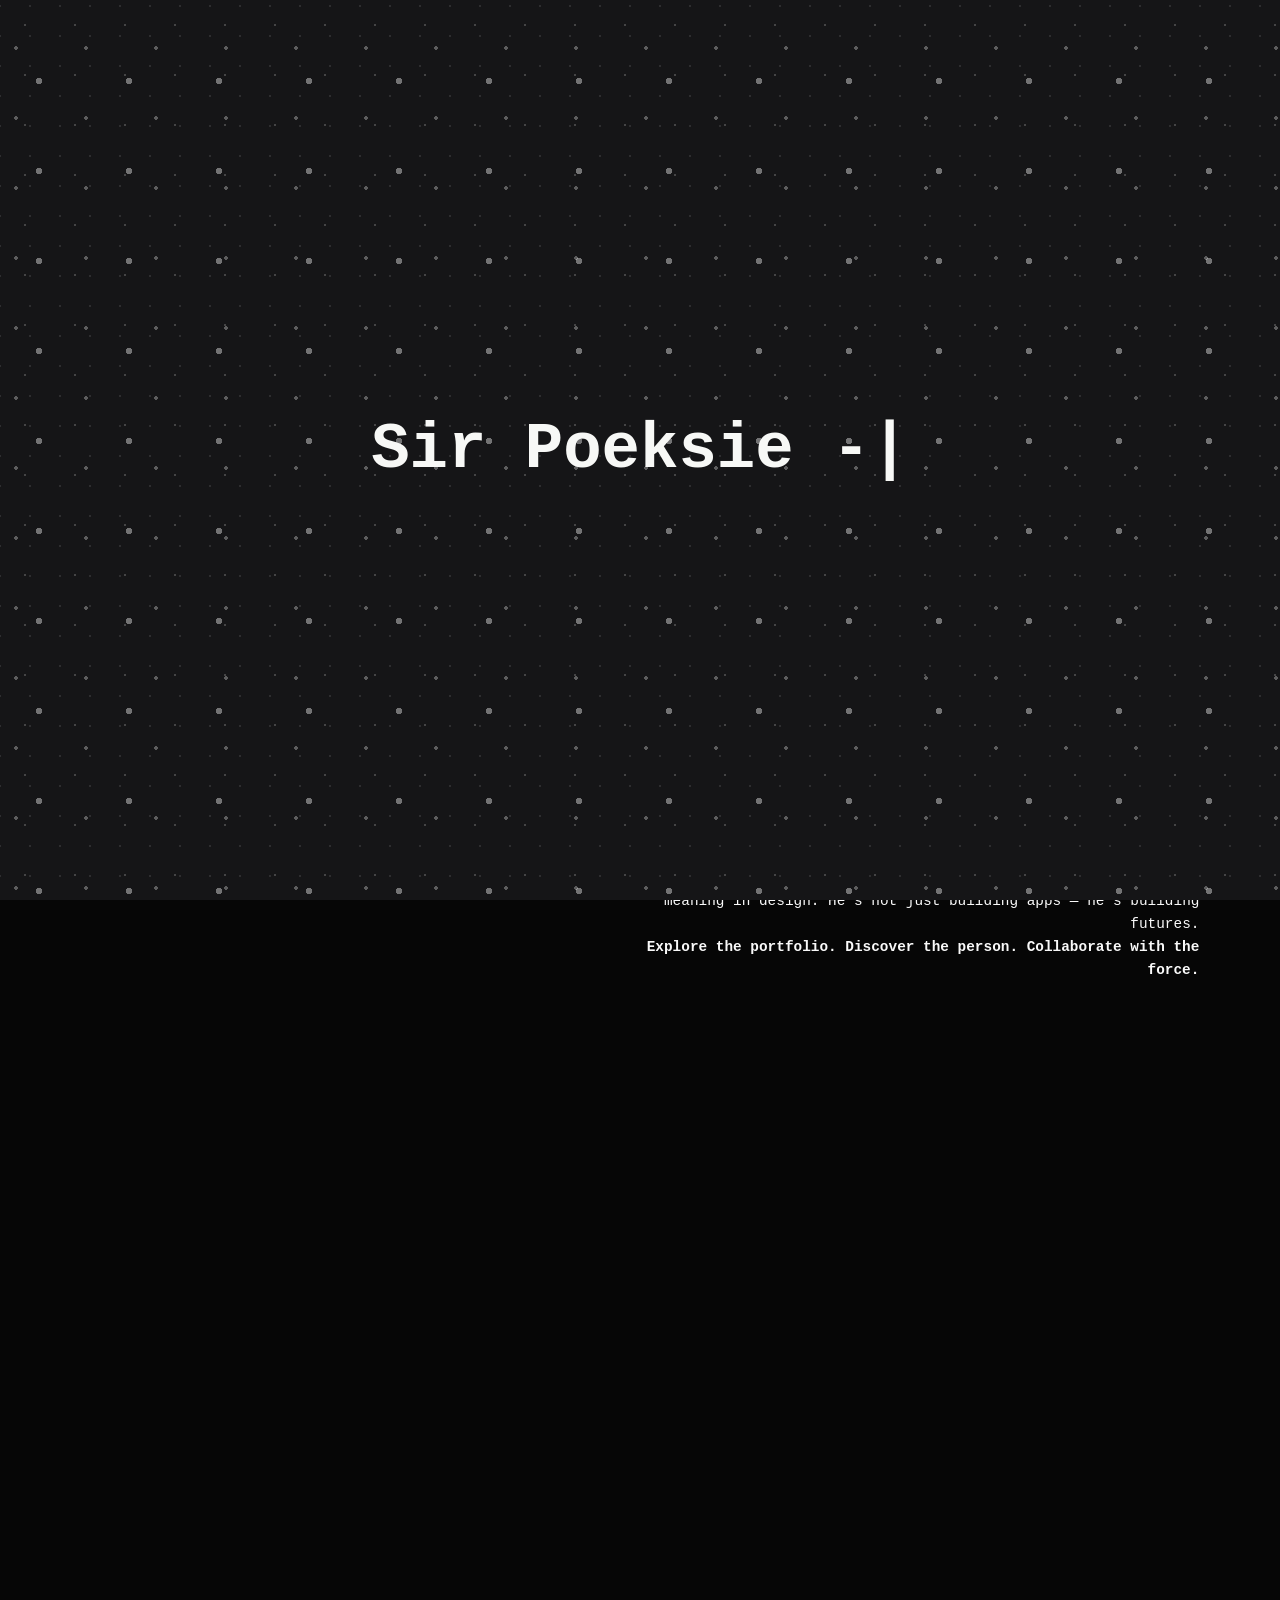
<file: index.html>
<!--
<!DOCTYPE html>
<html lang="en">
<head>
  <meta charset="UTF-8" />
  <meta name="viewport" content="width=device-width, initial-scale=1.0"/>
  <title>Sir Poeksie | Portfolio</title>
  <link rel="stylesheet" href="styles/main.css" />
  <script defer src="scripts/typing.js"></script>
  <script defer src="scripts/github-heatmap.js"></script>
  <script defer src="scripts/tetris.js"></script>
</head>
<body>
    
     <header>
       <a href="index.html"><h1 class="site-title">Sir Poeksie</h1>
        <nav></a>
            <ul>
                <li><a href="about.html">About</a></li>
                <li><a href="skills.html">Skills</a></li>
                <li><a href="education.html">Education</a></li>
                <li><a href="projects.html">Projects</a></li>
                <li><a href="projects.html">Projects</a></li>
            </ul>
        </nav>
        <button id="darkModeToggle">DARK MODE</button>
    </header>


        <header class="fade-in">
        <h1 class="glow-text">Your Name</h1>
        <p class="fade-in-text">AI Innovator | Software Developer | Fashion Brand Visionary</p>
    </header>

    <section id="about" class="slide-up">
        <h2>About Me</h2>
        <p>Strategic thinker, AI developer, and entrepreneur redefining tech and fashion.</p>
    </section>
    
    <nav>

    </nav>
  <header>
    <div class="profile-container">
      <img src="assets/images/profile.jpg" alt="Sir Poeksie" class="profile-pic" />
    </div>
    <p id="typed-text"></p>
  </header>

  <section id="heatmap-section">
    <h2>GitHub Contributions</h2>
    <div id="github-heatmap"></div>
  </section>

  <section id="project-section">
    <h2>Featured Projects</h2>
    <div class="project-tiles">
      <a href="ai-app.html" class="tile" style="background-image: url('assets/images/ai.jpg');">
        <span class="overlay">AI App</span>
      </a>
      <a href="fashion.html" class="tile" style="background-image: url('assets/images/fashion.jpg');">
        <span class="overlay">Fashion</span>
      </a>
      <a href="npo.html" class="tile" style="background-image: url('assets/images/npo.jpg');">
        <span class="overlay">NPO</span>
      </a>
    </div>
  </section>

  <section>
    <h2>Skill Game Preview</h2>
    <div id="tetris-grid">
       Auto-dropping blocks appear here 
    </div>
  </section>
</body>
</html>
-->


<!DOCTYPE html>
<html lang="en">
<head>
  <meta charset="UTF-8" />
  <meta name="viewport" content="width=device-width, initial-scale=1.0"/>
  <title>Sir Poeksie - Portfolio</title>
  <link rel="stylesheet" href="/styles/mainU.css" />
  <meta name="author" content="Mpumelelo Theophilas Nxazonke">
<meta name="description" content="Sir Poeksie | Full-Stack Developer | Building sleek, AI-powered, and fashion-inspired tech solutions. Explore my projects, skills & story.">
<meta name="keywords" content="Mpumelelo Nxazonke, Sir Poeksie, Software Developer South Africa, Full Stack Developer, Fashion Tech, Cloud Developer, AI Developer, Tech Branding, Web Portfolio">
<meta name="robots" content="index, follow">
<meta property="og:title" content="Sir Poeksie | Software Developer Portfolio">
<meta property="og:description" content="Full-stack dev with a flair for fashion-tech, AI health apps, and creative code. Let’s build bold, beautiful tech.">
<meta property="og:image" content="URL_TO_YOUR_PROFILE_IMAGE_OR_THUMBNAIL.jpg">
<meta property="og:url" content="https://yourportfolioURL.com">
<meta name="twitter:card" content="summary_large_image">
</head>
<body class="dark-mode"> <!-- Default to dark mode -->

  <!-- Intro Screen -->
  <div class="intro-screen" id="introScreen">
    <h1><span id="typedText"></span><span class="cursor">|</span></h1>
  </div>

  <!-- Light/Dark Toggle (Vertical outside border) -->
  <div class="mode-toggle-vertical">
    <label><input type="checkbox" id="lightModeToggle" /> Light</label>
    <label><input type="checkbox" id="darkModeToggle" checked /> Dark</label>
  </div>

  <!-- Main Portfolio Container -->
  <div class="bordered-container">
    <header class="main-header">
      <a href="index.html"><h1 class="main-title">Sir Poeksie</h1></a>
      <h3>Developer • Innovator • Strategist • Brand Architect</h3>
    </header>

    <nav class="sidebar-nav">
      <ul>
        <li><a href="#home" class="nav-link">Home</a></li>
        <li><a href="#about" class="nav-link">About</a></li>
        <li><a href="#skills" class="nav-link">Skills</a></li>
        <li><a href="#projects" class="nav-link">Projects</a></li>
        <li><a href="#contact" class="nav-link">Contact</a></li>
      </ul>
    </nav>
    <!--
    <main id="content">
      <section id="home" class="page-section active">Welcome to my portfolio!</section>
      <section id="about" class="page-section">About me section...</section>
      <section id="skills" class="page-section">Skills go here...</section>
      <section id="projects" class="page-section">Project showcase...</section>
      <section id="contact" class="page-section">Contact form coming soon...</section>
    </main> -->

    <div id="movie-credits">
    <main id="content">
      <p><strong>Meet Sir Poeksie — The Vision in Code, the Brand in Motion</strong><br>
        <em>Mpumelelo Theophilas Nxazonke</em>, affectionately known as “Sir Poeksie,” hails from the vibrant heart of Benoni, a humble town east of Johannesburg, South Africa. But make no mistake—his dreams are anything but small.<br>
        <br>
        Fueled by vision, precision, and unapologetic ambition, Sir Poeksie is a full-stack software developer and AI & Cloud Technology enthusiast with a flair for turning bold ideas into functional, futuristic solutions. He codes with purpose and designs with soul — seamlessly merging technology, innovation, and brand identity into intelligent, intentional experiences.
        <br>
        Whether it’s crafting elegant eCommerce platforms for fashion-forward brands, developing AI-powered health applications, or architecting centralized data systems for impact-driven organizations, every project is stitched with his signature blend of creativity, strategy, and disruptive innovation.
        <br>
        Currently pursuing a BSc in Information Technology with a major in Emerging Technologies, and enrolled in the prestigious Power Learn Project Software Development Programme, he's also on track to completing his AWS certifications — fortifying a tech stack that's as deep as it is dynamic.
        <br>
        But more than just code, Sir Poeksie is a brand architect, a problem solver, and a visionary who sees beauty in structure and meaning in design. He's not just building apps — he’s building futures.
        <br>
        <b>Explore the portfolio. Discover the person. Collaborate with the force.</b></p>
    </main>
  </div>

  <footer>
    <a href="index.html">Sir Poeksie</a> &copy; 2025 All Rights Reserved</p>
    <p>Portfolio Version 1.0</p>
    </footer>
  <script src="/scripts/script.js"></script>
  <script src="/scripts/dark-mode.js"></script>
  
</body>
</html>
</file>
<file: styles/main.css>
/*
body {
    background-color: #0F0F1F;
    color: white;
    font-family: 'Segoe UI', sans-serif;
    text-align: center;
    margin: 0;
    padding: 0;
  }
  
   Profile Image Circle with Glow 
  .profile-container {
    margin-top: 40px;
  }
  
  .profile-pic {
    width: 160px;
    height: 160px;
    border-radius: 50%;
    border: 4px solid #B388FF;
    animation: glow 2s infinite alternate;
    object-fit: cover;
  }
  
  @keyframes glow {
    from {
      box-shadow: 0 0 5px #B388FF;
    }
    to {
      box-shadow: 0 0 20px #B388FF, 0 0 30px #B388FF80;
    }
  }
  
   Typing Text 
  #typed-text {
    font-size: 20px;
    margin-top: 20px;
    white-space: nowrap;
    overflow: hidden;
    border-right: 2px solid #fff;
    width: fit-content;
    margin: 0 auto;
  }
  
   Heatmap 
  #heatmap-section {
    margin-top: 50px;
  }
  #github-heatmap {
    max-width: 600px;
    margin: auto;
  }
  
   Project Tiles 
  .project-tiles {
    display: flex;
    justify-content: center;
    gap: 20px;
    margin: 40px 0;
  }
  
  .tile {
    width: 200px;
    height: 120px;
    background-size: cover;
    background-position: center;
    position: relative;
    border-radius: 12px;
    overflow: hidden;
    transition: transform 0.3s ease;
  }
  
  .tile:hover {
    transform: scale(1.05);
  }
  
  .tile .overlay {
    position: absolute;
    bottom: 0;
    width: 100%;
    padding: 10px;
    background: rgba(0, 0, 0, 0.6);
    color: white;
    opacity: 0;
    transition: opacity 0.3s ease;
  }
  
  .tile:hover .overlay {
    opacity: 1;
  }
  
   Tetris Preview Grid 
  #tetris-grid {
    display: grid;
    grid-template-columns: repeat(10, 30px);
    gap: 2px;
    justify-content: center;
    padding: 20px;
    background: #111;
    margin: 30px auto;
    border-radius: 10px;
  }
  .block {
    background: linear-gradient(135deg, #00F5A0, #00D9F5);
    font-size: 9px;
    color: #fff;
    display: flex;
    justify-content: center;
    align-items: center;
    border: 1px solid #fff2;
  }
  
*/

/* Reset */
* {
  margin: 0;
  padding: 0;
  box-sizing: border-box;
}

/* Variables */
body.light-mode {
  --main-bg: #f9f9f9;
  --main-text: #060606;
  --border-color: black;
}

body.dark-mode {
  --main-bg: #060606;
  --main-text: #f9f9f9;
  --border-color: white;
}

/* Intro Screen 
.intro-screen {
  position: fixed;
  top: 0;
  left: 0;
  width: 100vw;
  height: 100vh;
  background: #151517;
  color: #f7f8f6;
  display: flex;
  justify-content: center;
  align-items: center;
  font-family: monospace;
  font-size: 2rem;
  z-index: 9999;
  transition: opacity 1s ease;
}*/

.intro-screen {
  position: fixed;
  top: 0;
  left: 0;
  width: 100vw;
  height: 100vh;
  background-color: #151517;
  background-image:
    radial-gradient(circle, rgba(255, 255, 255, 0.2) 1px, transparent 1px),
    radial-gradient(circle, rgba(255, 255, 255, 0.3) 2px, transparent 2px),
    radial-gradient(circle, rgba(255, 255, 255, 0.1) 1px, transparent 1px),
    radial-gradient(circle, rgba(255, 255, 255, 0.4) 3px, transparent 3px);
  background-size: 50px 50px, 70px 70px, 30px 30px, 90px 90px; /* Adjust star density and size */
  background-position: 0 0, 10% 10%, 30% 30%, 60% 60%; /* Adjust star positions */
  color: #f7f8f6;
  display: flex;
  justify-content: center;
  align-items: center;
  font-family: monospace;
  font-size: 2rem;
  z-index: 9999;
  transition: opacity 1s ease;
}

#typedText span.gray {
  color: gray;
}

.cursor {
  animation: blink 1s infinite;
}
@keyframes blink {
  0%, 50% { opacity: 1; }
  51%, 100% { opacity: 0; }
}

/* Vertical Side Toggle (Bottom Left, Outside Border) 
.mode-toggle-vertical {
  position: fixed;
  bottom: 2rem;
  left: 0;
  writing-mode: vertical-rl;
  transform: rotate(180deg); /* Flip to write bottom to top 
  display: flex;
  justify-content: center;
  align-items: center;
  gap: 1rem;
  font-size: 0.8rem;
  background: transparent;
  padding: 0.5rem;
  color: var(--main-text);
  z-index: 1000;
}*/

.mode-toggle-vertical {
  position: fixed;
  bottom: 2rem;
  left: 0;
  writing-mode: vertical-rl;
  transform: rotate(180deg);
  display: flex;
  justify-content: center;
  align-items: center;
  gap: 1rem;
  font-size: 0.8rem;
  background: transparent;
  padding: 1rem 0.5rem; /* Increased top/bottom padding */
  color: var(--main-text);
  z-index: 1000;
}

.mode-toggle-vertical label {
  transform: rotate(180deg); /* Keep text readable */
  display: flex;
  align-items: center;
  gap: 5px;
  cursor: pointer;
}

/* Main Content Container 
.bordered-container {
  background-color: var(--main-bg);
  color: var(--main-text);
  margin: 2vw;
  border: 3px solid var(--border-color);
  padding: 2rem;
  min-height: 95vh;
  transition: all 0.3s ease;
  position: relative;
}*/
.bordered-container {
  margin: 2vw;
  border: 3px solid var(--border-color);
  padding: 2rem;
  min-height: 95vh;
  transition: all 0.3s ease;
  position: relative;
}

/* Starry night pattern for dark mode (default) */
.bordered-container {
  background-color: var(--main-bg, #000); /* Default to black if --main-bg is not defined */
  color: var(--main-text);
  background-image:
    radial-gradient(circle, rgba(255, 255, 255, 0.1) 1px, transparent 1px),
    radial-gradient(circle, rgba(255, 255, 255, 0.15) 2px, transparent 2px),
    radial-gradient(circle, rgba(255, 255, 255, 0.05) 1px, transparent 1px),
    radial-gradient(circle, rgba(255, 255, 255, 0.2) 3px, transparent 3px);
  background-size: 50px 50px, 70px 70px, 30px 30px, 90px 90px;
  background-position: 0 0, 10% 20%, 30% 15%, 70% 80%;
}

/* Starry night pattern for light mode */
@media (prefers-color-scheme: light) {
  .bordered-container {
    background-color: var(--main-bg, #fff); /* Default to white if --main-bg is not defined in light mode */
    color: var(--main-text, #000); /* Default text to black in light mode */
    background-image:
      radial-gradient(circle, rgba(0, 0, 0, 0.05) 1px, transparent 1px),
      radial-gradient(circle, rgba(0, 0, 0, 0.075) 2px, transparent 2px),
      radial-gradient(circle, rgba(0, 0, 0, 0.025) 1px, transparent 1px),
      radial-gradient(circle, rgba(0, 0, 0, 0.1) 3px, transparent 3px);
    background-size: 50px 50px, 70px 70px, 30px 30px, 90px 90px;
    background-position: 0 0, 10% 20%, 30% 15%, 70% 80%;
  }
}

/* Header */
.main-header {
  text-align: left;
}
.main-title {
  font-size: 2.5rem;
  font-family: 'Segoe UI', sans-serif;
  margin-bottom: 1.5rem;
}

/* Nav */
.sidebar-nav {
  text-align: left;
  margin-bottom: 2rem;
}
.sidebar-nav ul {
  list-style: none;
}
.sidebar-nav li {
  margin: 0.6rem 0;
}
.sidebar-nav a {
  text-decoration: none;
  font-size: 1.1rem;
  color: var(--main-text);
  transition: color 0.3s;
}
.sidebar-nav a:hover {
  color: #808080; /* Changes the text color to grey on hover */
  text-decoration: none; /* Removes any default underline on hover (optional
}

/* Style for visited links */
a:visited {
  color: var(--main-text, white); /* Use your desired visited link color */
  text-decoration: none; /* Remove the underline */
}
/* Page Sections */
.page-section {
  display: none;
  padding: 2rem 0;
}
.page-section.active {
  display: block;
}

#movie-credits {
  position: fixed;
  bottom: 20px;
  right: 20px;
  text-align: right;
  color: var(--main-text, white);
  font-family: monospace;
  overflow: hidden;
  transform: translateY(100%);
  animation: movieCredits 15s linear forwards; /* Adjust duration as needed */
  width: 50vw; /* Set width to 50% of the viewport width */
  max-width: 600px; /* Optional: Set a maximum width */
  box-sizing: border-box; /* Include padding and border in the width calculation */
  padding-right: 20px; /* Add some right padding to avoid navbar overlap */
  /* Optional background */
  /* background-color: rgba(0, 0, 0, 0.7);
  padding: 20px;
  border-radius: 5px; */
}

#movie-credits main#content {
  margin: 0;
}

#movie-credits main#content p {
  margin: 0;
  line-height: 1.6;
  font-size: 0.9rem; /* Adjust font size as needed */
}

@keyframes movieCredits {
  0% {
    transform: translateY(100%);
    opacity: 0;
  }
  10% {
    opacity: 1;
  }
  90% {
    transform: translateY(0);
    opacity: 1;
  }
  100% {
    transform: translateY(0);
    opacity: 1;
  }
}
/*
#movie-credits {
  position: fixed;
  bottom: 20px; /* Adjust distance from the bottom */
  right: 20px; /* Adjust distance from the right */
  text-align: right; /* Align text to the right */
  color: var(--main-text, white); /* Use your text color variable */
  font-family: monospace;
  overflow: hidden; /* Hide text that goes beyond the container during animation */
  transform: translateY(100%); /* Start below the visible area */
  animation: movieCredits 15s linear forwards; /* Adjust duration based on text length */
  width: 40%; /* Adjust width as needed */
  max-width: 600px; /* Set a maximum width if desired */
  /* Optional: Add a subtle background for better readability */
  /* background-color: rgba(0, 0, 0, 0.7);
  padding: 20px;
  border-radius: 5px; 
}

#movie-credits main#content {
  margin: 0; /* Remove default main margins 
}

#movie-credits main#content p {
  margin: 0; /* Remove default paragraph margins 
  line-height: 1.6; /* Adjust line spacing for readability 
}

@keyframes movieCredits {
  0% {
    transform: translateY(100%);
    opacity: 0;
  }
  10% {
    opacity: 1;
  }
  90% {
    transform: translateY(0); /* Stop at the bottom right 
    opacity: 1;
  }
  100% {
    transform: translateY(0);
    opacity: 1;
  }
} */

 /* Style for visited links */
a:visited {
  color: var(--main-text, white); /* Change to your desired visited link color */
  text-decoration: none; /* Remove the underline */
}

footer {
  text-align: center;
  padding: 1rem 0; /* Add some top and bottom padding */
  color: var(--main-text);
}
</file>
<file: styles/mainU.css>
/* Reset */
* {
    margin: 0;
    padding: 0;
    box-sizing: border-box;
  }
  
  /* Variables */
  body.light-mode {
    --main-bg: #f9f9f9;
    --main-text: #060606;
    --border-color: black;
    background-color: #f9f9f9; /* Light mode background */
  }
  
  body.dark-mode {
    --main-bg: #060606;
    --main-text: #f9f9f9;
    --border-color: white;
    background-color: #060606; /* Dark mode background */
  }
  
  /* Intro Screen */
  .intro-screen {
    position: fixed;
    top: 0;
    left: 0;
    width: 100vw;
    height: 100vh;
    background-color: #151517;
    background-image:
      radial-gradient(circle, rgba(255, 255, 255, 0.2) 1px, transparent 1px),
      radial-gradient(circle, rgba(255, 255, 255, 0.3) 2px, transparent 2px),
      radial-gradient(circle, rgba(255, 255, 255, 0.1) 1px, transparent 1px),
      radial-gradient(circle, rgba(255, 255, 255, 0.4) 3px, transparent 3px);
    background-size: 50px 50px, 70px 70px, 30px 30px, 90px 90px;
    background-position: 0 0, 10% 10%, 30% 30%, 60% 60%;
    color: #f7f8f6;
    display: flex;
    justify-content: center;
    align-items: center;
    font-family: monospace;
    font-size: 2rem;
    z-index: 9999;
    transition: opacity 1s ease;
  }
  
  #typedText span.gray {
    color: gray;
  }
  
  .cursor {
    animation: blink 1s infinite;
  }
  @keyframes blink {
    0%, 50% { opacity: 1; }
    51%, 100% { opacity: 0; }
  }
  
  /* Vertical Side Toggle */
  .mode-toggle-vertical {
    position: fixed;
    bottom: 2rem;
    left: 0;
    writing-mode: vertical-rl;
    transform: rotate(180deg);
    display: flex;
    justify-content: center;
    align-items: center;
    gap: 1rem;
    font-size: 0.8rem;
    background: transparent;
    padding: 1rem 0.5rem;
    color: var(--main-text);
    z-index: 1000;
  }
  
  .mode-toggle-vertical label {
    transform: rotate(180deg);
    display: flex;
    align-items: center;
    gap: 5px;
    cursor: pointer;
  }
  
  /* Main Content Container */
  .bordered-container {
    margin: 2vw;
    border: 3px solid var(--border-color);
    padding: 2rem;
    min-height: 95vh;
    transition: all 0.3s ease;
    position: relative;
    background-color: var(--main-bg);
    color: var(--main-text);
  }
  
  /* Starry night pattern for dark mode */
  body.dark-mode .bordered-container {
    background-image:
      radial-gradient(circle, rgba(255, 255, 255, 0.1) 1px, transparent 1px),
      radial-gradient(circle, rgba(255, 255, 255, 0.15) 2px, transparent 2px),
      radial-gradient(circle, rgba(255, 255, 255, 0.05) 1px, transparent 1px),
      radial-gradient(circle, rgba(255, 255, 255, 0.2) 3px, transparent 3px);
    background-size: 50px 50px, 70px 70px, 30px 30px, 90px 90px;
    background-position: 0 0, 10% 20%, 30% 15%, 70% 80%;
  }
  
  /* Starry night pattern for light mode */
  body.light-mode .bordered-container {
    background-image:
      radial-gradient(circle, rgba(0, 0, 0, 0.05) 1px, transparent 1px),
      radial-gradient(circle, rgba(0, 0, 0, 0.075) 2px, transparent 2px),
      radial-gradient(circle, rgba(0, 0, 0, 0.025) 1px, transparent 1px),
      radial-gradient(circle, rgba(0, 0, 0, 0.1) 3px, transparent 3px);
    background-size: 50px 50px, 70px 70px, 30px 30px, 90px 90px;
    background-position: 0 0, 10% 20%, 30% 15%, 70% 80%;
  }
  
  /* Header */
  .main-header {
    text-align: left;
  }
  .main-title {
    font-size: 2.5rem;
    font-family: 'Segoe UI', sans-serif;
    margin-bottom: 1.5rem;
  }
  
  /* Nav */
  .sidebar-nav {
    text-align: left;
    margin-bottom: 2rem;
  }
  .sidebar-nav ul {
    list-style: none;
  }
  .sidebar-nav li {
    margin: 0.6rem 0;
  }
  .sidebar-nav a {
    text-decoration: none;
    font-size: 1.1rem;
    color: var(--main-text);
    transition: color 0.3s;
  }
  .sidebar-nav a:hover {
    color: #808080;
    text-decoration: none;
  }
  
  /* Page Sections */
  .page-section {
    display: none;
    padding: 2rem 0;
  }
  .page-section.active {
    display: block;
  }
  
  /* Movie Credits */
  #movie-credits {
    text-align: right;
    color: var(--main-text, white);
    font-family: monospace;
    overflow: hidden;
    transform: translateY(100%); /* Start below its normal position */
    animation: movieCredits 15s linear forwards;
    width: 50vw;
    max-width: 600px;
    box-sizing: border-box;
    padding-right: 20px;
    margin-left: auto; /* Push it to the right */
    margin-bottom: -100%; /* Initially pull it down below the visible area */
  }
  
  #movie-credits main#content {
    margin: 0;
  }
  
  #movie-credits main#content p {
    margin: 0;
    line-height: 1.6;
    font-size: 0.9rem;
  }
  
  @keyframes movieCredits {
    0% {
      transform: translateY(100%);
      opacity: 0;
    }
    10% {
      opacity: 1;
    }
    90% {
      transform: translateY(0); /* Animate to its normal position */
      opacity: 1;
    }
    100% {
      transform: translateY(0);
      opacity: 1;
    }
  }

  /* Visited Links */
  a:visited {
    color: var(--main-text, white);
    text-decoration: none;
  }
  
  /* Footer */
  footer {
    text-align: center;
    padding: 1rem 0;
    color: var(--main-text);
  }
</file>
